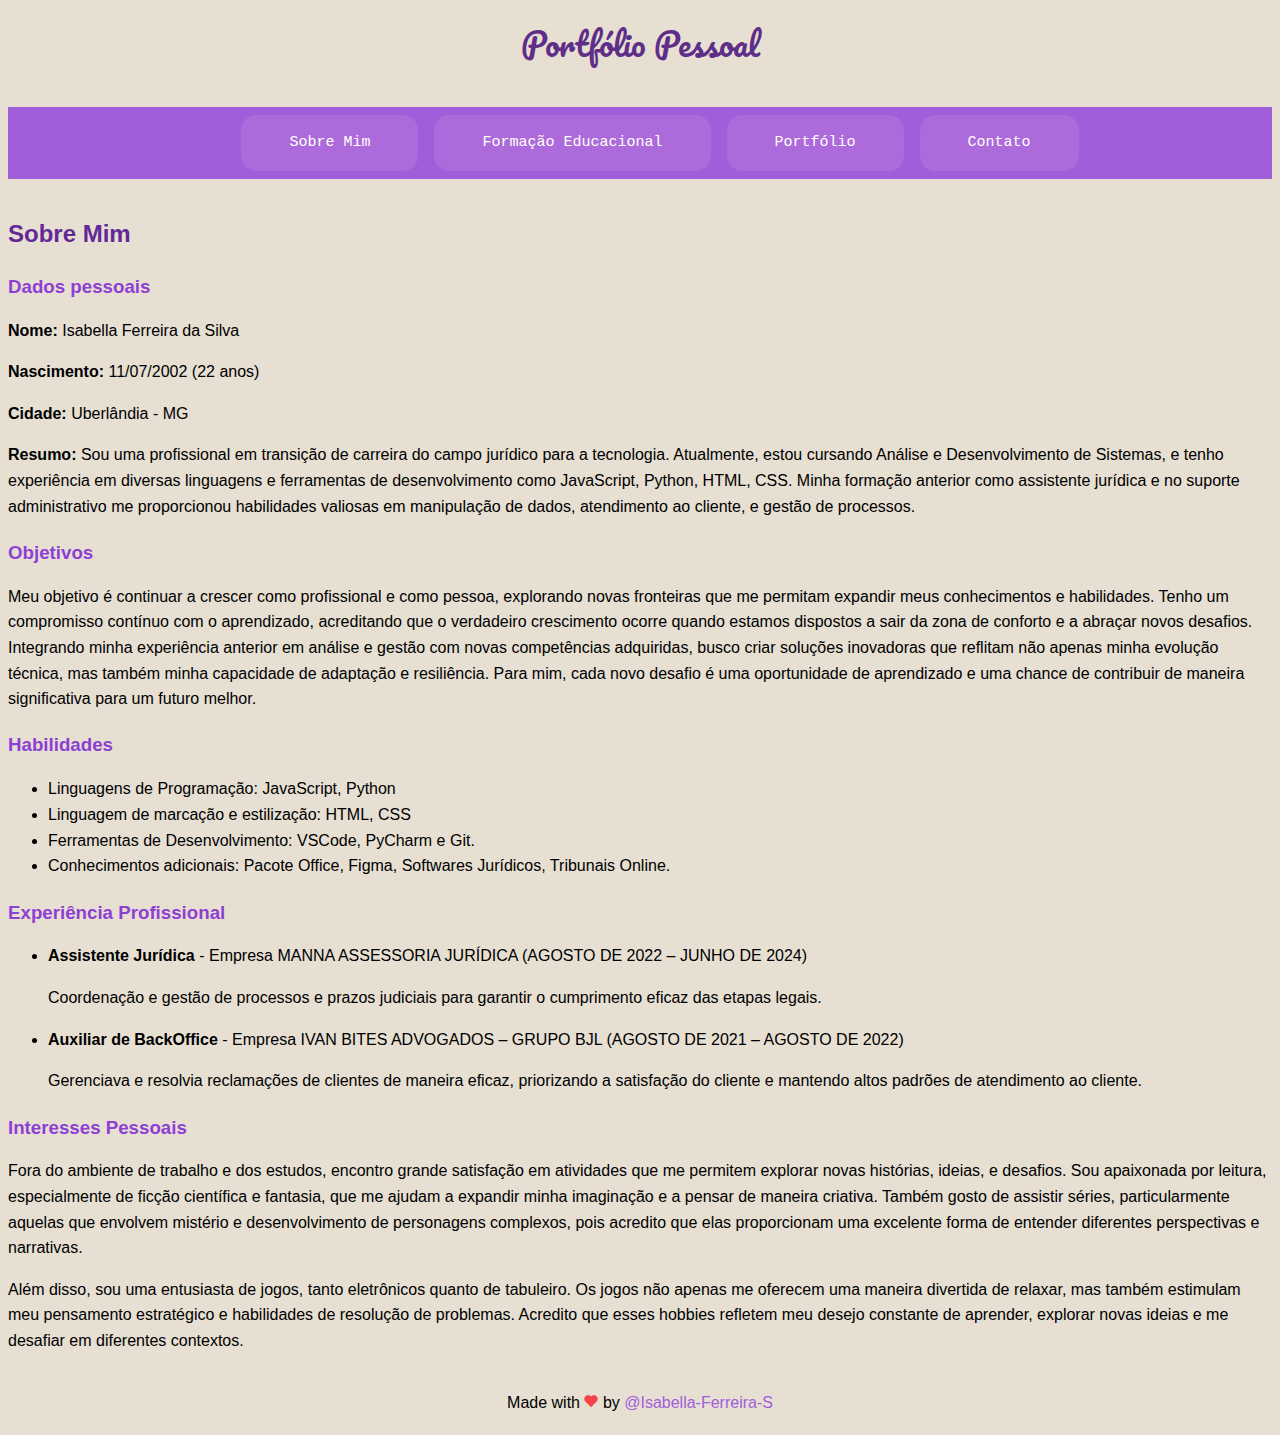
<file: index.html>
<!DOCTYPE html>
<html lang="pt-BR">
<head>
    <meta charset="UTF-8"> 
    <meta name="viewport" content="width=device-width, initial-scale=1.0"> 
    <link rel="preconnect" href="https://fonts.googleapis.com"> <!-- Otimiza a conexão para carregar as fontes mais rápido -->
    <link rel="preconnect" href="https://fonts.gstatic.com" crossorigin> <!-- Permite o uso de fontes hospedadas pelo Google com CORS -->
    <link href="https://fonts.googleapis.com/css2?family=Pacifico&display=swap" rel="stylesheet"> <!-- Importa a fonte Pacifico do Google Fonts -->
    <link rel="stylesheet" href="style.css"> <!-- Conecta o arquivo CSS externo para estilizar a página -->
    <title>Sobre Mim</title> <!-- Define o título da página que aparecerá na aba do navegador -->
</head>
<body>
    <h1>Portfólio Pessoal</h1> <!-- Título principal da página -->
    
    <!-- Menu de navegação -->
    <nav class="menu">
        <ul>
            <li><a href="index.html">Sobre Mim</a></li> <!-- Link para a página Sobre Mim -->
            <li><a href="formacao.html">Formação Educacional</a></li> <!-- Link para a página de Formação Educacional -->
            <li><a href="portfolio.html">Portfólio</a></li> <!-- Link para a página de Portfólio -->
            <li><a href="contato.html">Contato</a></li> <!-- Link para a página de Contato -->
        </ul>
    </nav>

    <section>
        <h2>Sobre Mim</h2> <!-- Subtítulo da seção Sobre Mim -->

       
        <h3>Dados pessoais</h3>
        <p><strong>Nome:</strong> Isabella Ferreira da Silva</p> 
        <p><strong>Nascimento: </strong>11/07/2002 (22 anos)</p> 
        <p><strong>Cidade: </strong>Uberlândia - MG</p> 
        
        <!-- Resumo profissional e acadêmico -->
        <p><strong>Resumo:</strong> Sou uma profissional em transição de carreira do campo jurídico para a tecnologia. Atualmente, estou cursando Análise e Desenvolvimento de Sistemas, e tenho experiência em diversas linguagens e ferramentas de desenvolvimento como JavaScript, Python, HTML, CSS. Minha formação anterior como assistente jurídica e no suporte administrativo me proporcionou habilidades valiosas em manipulação de dados, atendimento ao cliente, e gestão de processos.</p>
        
        <!-- Objetivos profissionais -->
        <h3>Objetivos</h3>
        <p>Meu objetivo é continuar a crescer como profissional e como pessoa, explorando novas fronteiras que me permitam expandir meus conhecimentos e habilidades. Tenho um compromisso contínuo com o aprendizado, acreditando que o verdadeiro crescimento ocorre quando estamos dispostos a sair da zona de conforto e a abraçar novos desafios. Integrando minha experiência anterior em análise e gestão com novas competências adquiridas, busco criar soluções inovadoras que reflitam não apenas minha evolução técnica, mas também minha capacidade de adaptação e resiliência. Para mim, cada novo desafio é uma oportunidade de aprendizado e uma chance de contribuir de maneira significativa para um futuro melhor.</p>
        
        <!-- Habilidades profissionais -->
        <h3>Habilidades</h3>
        <ul>
            <li>Linguagens de Programação: JavaScript, Python</li> 
            <li>Linguagem de marcação e estilização: HTML, CSS</li> 
            <li>Ferramentas de Desenvolvimento: VSCode, PyCharm e Git. </li> 
            <li>Conhecimentos adicionais: Pacote Office, Figma, Softwares Jurídicos, Tribunais Online. </li> 
        </ul>
        
        <!-- Experiência profissional -->
        <h3>Experiência Profissional</h3>
        <ul>
            <li><strong>Assistente Jurídica</strong> - Empresa MANNA ASSESSORIA JURÍDICA (AGOSTO DE 2022 – JUNHO DE 2024)</li> 
            <p>Coordenação e gestão de processos e prazos judiciais para garantir o cumprimento eficaz das etapas legais. </p> 
            <li><strong>Auxiliar de BackOffice</strong> - Empresa IVAN BITES ADVOGADOS – GRUPO BJL (AGOSTO DE 2021 – AGOSTO DE 2022)</li>
            <p>Gerenciava e resolvia reclamações de clientes de maneira eficaz, priorizando a satisfação do cliente e mantendo altos padrões de atendimento ao cliente.</p> 
        </ul>

        <!-- Interesses pessoais -->
        <h3>Interesses Pessoais</h3>
        <p>Fora do ambiente de trabalho e dos estudos, encontro grande satisfação em atividades que me permitem explorar novas histórias, ideias, e desafios. Sou apaixonada por leitura, especialmente de ficção científica e fantasia, que me ajudam a expandir minha imaginação e a pensar de maneira criativa. Também gosto de assistir séries, particularmente aquelas que envolvem mistério e desenvolvimento de personagens complexos, pois acredito que elas proporcionam uma excelente forma de entender diferentes perspectivas e narrativas.</p>
        
        <p>Além disso, sou uma entusiasta de jogos, tanto eletrônicos quanto de tabuleiro. Os jogos não apenas me oferecem uma maneira divertida de relaxar, mas também estimulam meu pensamento estratégico e habilidades de resolução de problemas. Acredito que esses hobbies refletem meu desejo constante de aprender, explorar novas ideias e me desafiar em diferentes contextos.</p>
    </section>
    
    <!-- Rodapé da página -->
    <footer class="footer">
        Made with
        <svg xmlns="http://www.w3.org/2000/svg" width="14" height="14" viewBox="0 0 24 24" fill="#f64348" stroke="#f64348" stroke-width="2" stroke-linecap="round" stroke-linejoin="round">
            <path d="M20.84 4.61a5.5 5.5 0 0 0-7.78 0L12 5.67l-1.06-1.06a5.5 5.5 0 0 0-7.78 7.78l1.06 1.06L12 21.23l7.78-7.78 1.06-1.06a5.5 5.5 0 0 0 0-7.78z"></path>
        </svg> <!-- Ícone de coração usando SVG -->
        by
        <a href="https://github.com/Isabella-Ferreira-S" target="_blank">@Isabella-Ferreira-S</a> <!-- Link para o GitHub -->
    </footer>
</body>
</html>
</file>
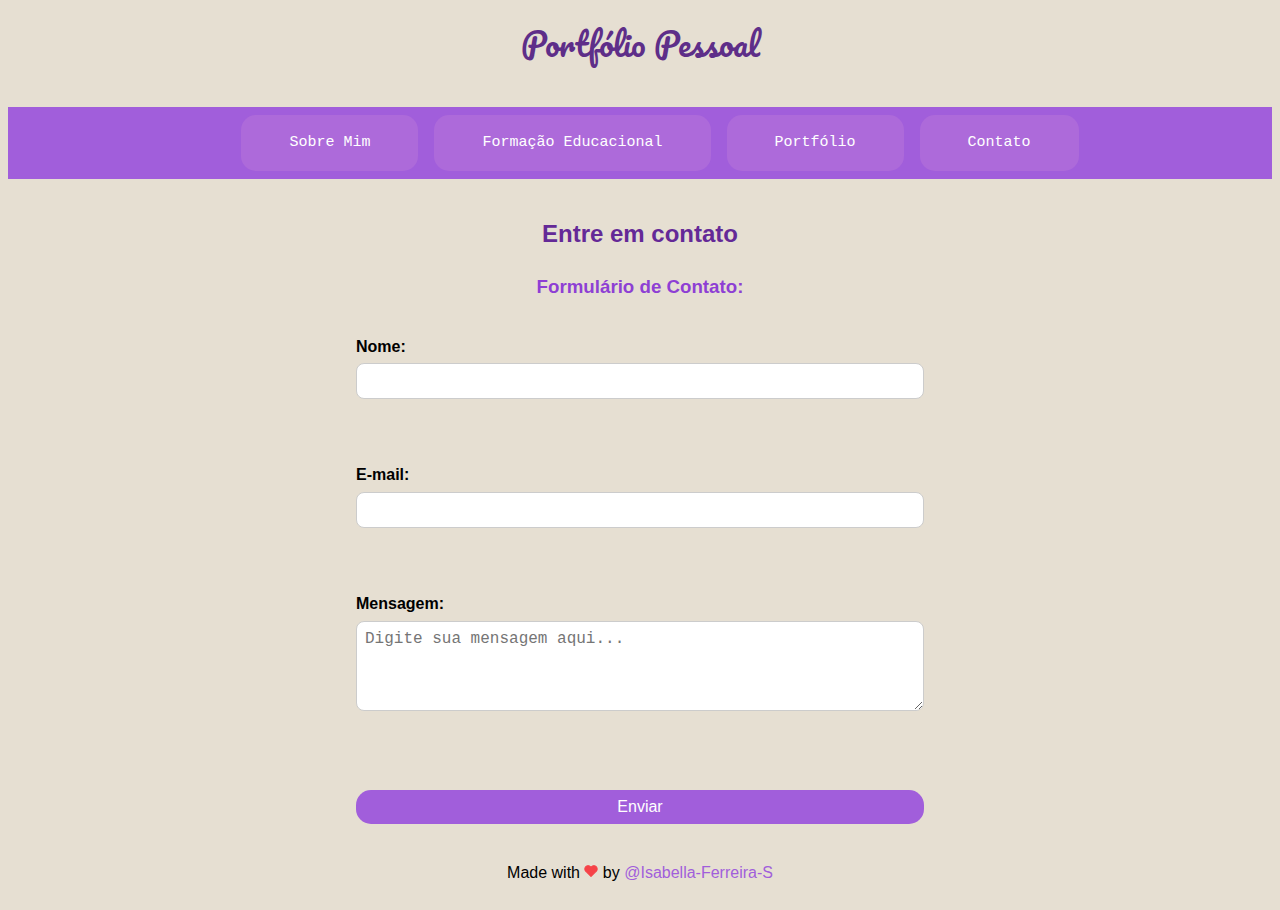
<file: contato.html>
<!DOCTYPE html>
<html lang="pt-BR">

<head>
    <meta charset="UTF-8">
    <meta name="viewport" content="width=device-width, initial-scale=1.0">
    <link rel="preconnect" href="https://fonts.googleapis.com">
    <link rel="preconnect" href="https://fonts.gstatic.com" crossorigin>
    <link href="https://fonts.googleapis.com/css2?family=Pacifico&display=swap" rel="stylesheet">
    <link rel="stylesheet" href="style.css">
    <title>Contato</title>
</head>

<body>
    <h1>Portfólio Pessoal</h1> <!-- Título principal da página -->

    <!-- Menu de navegação -->
    <nav class="menu">
        <ul>
            <li><a href="index.html">Sobre Mim</a></li>
            <li><a href="formacao.html">Formação Educacional</a></li>
            <li><a href="portfolio.html">Portfólio</a></li>
            <li><a href="contato.html">Contato</a></li>
        </ul>
    </nav>

    <section>
        <h2 class="contato">Entre em contato</h2> <!-- Subtítulo da seção de contato -->
        <h3 class="contato">Formulário de Contato:</h3> <!-- Subtítulo para o formulário -->

        <!-- Formulário de contato -->
        <form class="formulario" action="mailto:4754572@alunouninter.com" method="post" enctype="text/plain">
            <label for="nome">Nome:</label>
            <input type="text" id="nome" name="nome" required> <!-- Campo de texto para nome -->
            <br><br>

            <label for="email">E-mail:</label>
            <input type="email" id="email" name="email" required> <!-- Campo de texto para e-mail -->
            <br><br>

            <label for="mensagem">Mensagem:</label>
            <textarea id="mensagem" name="mensagem" rows="4" placeholder="Digite sua mensagem aqui..." required></textarea> <!-- Área de texto para a mensagem -->
            <br><br>

            <button type="submit">Enviar</button> <!-- Botão para enviar o formulário -->
        </form>
    </section>

    <!-- Rodapé da página -->
    <footer class="footer">
        Made with
        <svg xmlns="http://www.w3.org/2000/svg" width="14" height="14" viewBox="0 0 24 24" fill="#f64348"
            stroke="#f64348" stroke-width="2" stroke-linecap="round" stroke-linejoin="round">
            <path
                d="M20.84 4.61a5.5 5.5 0 0 0-7.78 0L12 5.67l-1.06-1.06a5.5 5.5 0 0 0-7.78 7.78l1.06 1.06L12 21.23l7.78-7.78 1.06-1.06a5.5 5.5 0 0 0 0-7.78z">
            </path>
        </svg>
        by
        <a href="https://github.com/Isabella-Ferreira-S" target="_blank">@Isabella-Ferreira-S</a>
    </footer>
</body>

</html>
</file>
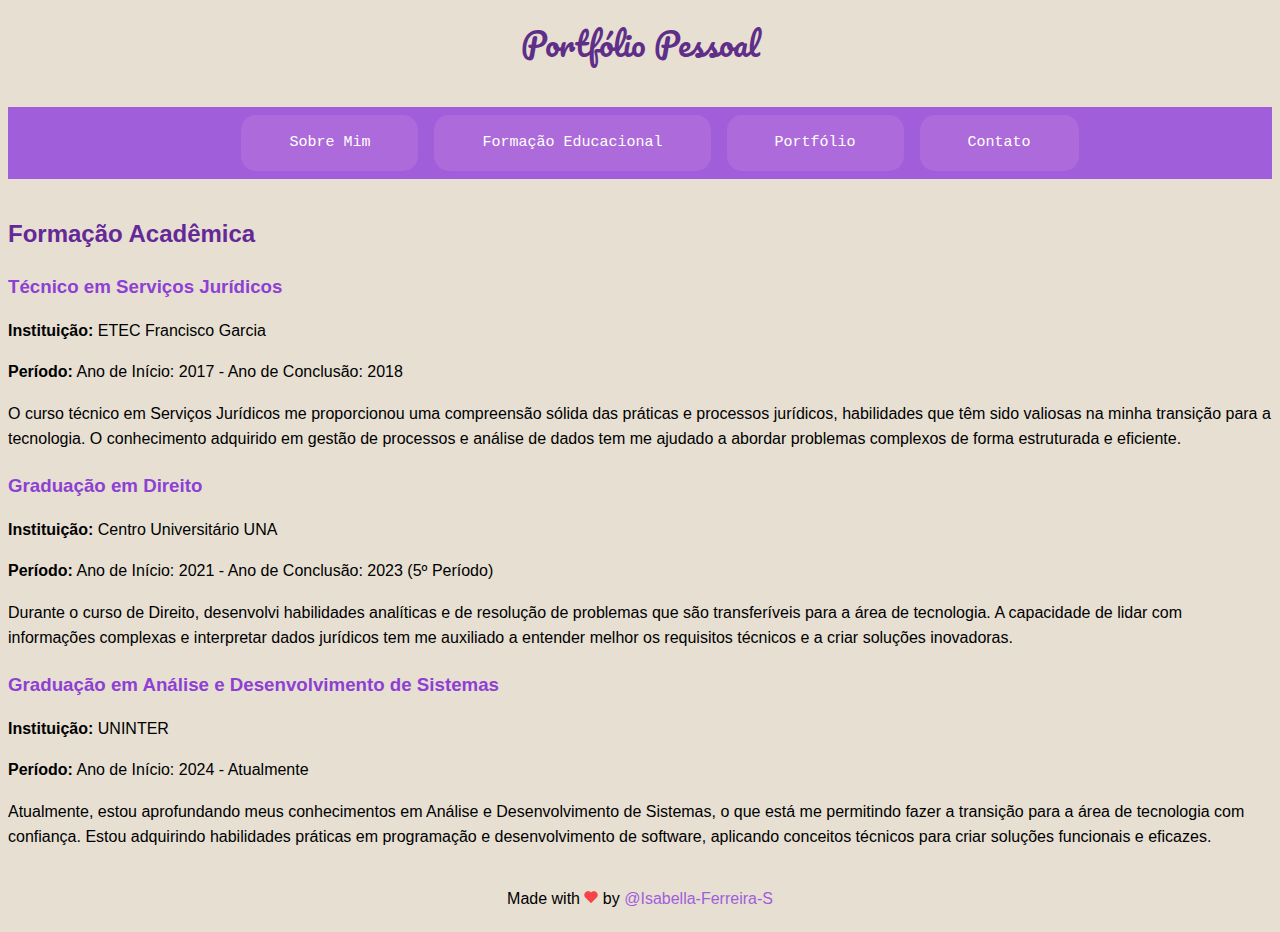
<file: formacao.html>
<!DOCTYPE html>
<html lang="pt-BR">
<head>
    <meta charset="UTF-8"> 
    <meta name="viewport" content="width=device-width, initial-scale=1.0"> 
    <link rel="preconnect" href="https://fonts.googleapis.com"> 
    <link rel="preconnect" href="https://fonts.gstatic.com" crossorigin> 
    <link href="https://fonts.googleapis.com/css2?family=Pacifico&display=swap" rel="stylesheet"> 
    <link rel="stylesheet" href="style.css"> 
    <title>Formação Acadêmica</title>
</head>
<body>
    <h1>Portfólio Pessoal</h1> <!-- Título principal da página -->
    
    <!-- Menu de navegação -->
    <nav class="menu">
        <ul>
            <li><a href="index.html">Sobre Mim</a></li> 
            <li><a href="formacao.html">Formação Educacional</a></li>
            <li><a href="portfolio.html">Portfólio</a></li> 
            <li><a href="contato.html">Contato</a></li>
        </ul>
    </nav>

    <section>
        <h2>Formação Acadêmica</h2> <!-- Subtítulo da seção de formação acadêmica -->

        <h3>Técnico em Serviços Jurídicos</h3> 
        <p><strong>Instituição:</strong> ETEC Francisco Garcia</p> 
        <p><strong>Período:</strong> Ano de Início: 2017 - Ano de Conclusão: 2018</p> 
        <p>O curso técnico em Serviços Jurídicos me proporcionou uma compreensão sólida das práticas e processos jurídicos, habilidades que têm sido valiosas na minha transição para a tecnologia. O conhecimento adquirido em gestão de processos e análise de dados tem me ajudado a abordar problemas complexos de forma estruturada e eficiente.</p> 

        <h3>Graduação em Direito</h3> 
        <p><strong>Instituição:</strong> Centro Universitário UNA</p> 
        <p><strong>Período:</strong> Ano de Início: 2021 - Ano de Conclusão: 2023 (5º Período)</p> 
        <p>Durante o curso de Direito, desenvolvi habilidades analíticas e de resolução de problemas que são transferíveis para a área de tecnologia. A capacidade de lidar com informações complexas e interpretar dados jurídicos tem me auxiliado a entender melhor os requisitos técnicos e a criar soluções inovadoras.</p> 

        <h3>Graduação em Análise e Desenvolvimento de Sistemas</h3> 
        <p><strong>Instituição:</strong> UNINTER</p> 
        <p><strong>Período:</strong> Ano de Início: 2024 - Atualmente</p> 
        <p>Atualmente, estou aprofundando meus conhecimentos em Análise e Desenvolvimento de Sistemas, o que está me permitindo fazer a transição para a área de tecnologia com confiança. Estou adquirindo habilidades práticas em programação e desenvolvimento de software, aplicando conceitos técnicos para criar soluções funcionais e eficazes.</p> 
    </section>

    <!-- Rodapé da página -->
    <footer class="footer">
        Made with
        <svg xmlns="http://www.w3.org/2000/svg" width="14" height="14" viewBox="0 0 24 24" fill="#f64348" stroke="#f64348" stroke-width="2" stroke-linecap="round" stroke-linejoin="round">
            <path d="M20.84 4.61a5.5 5.5 0 0 0-7.78 0L12 5.67l-1.06-1.06a5.5 5.5 0 0 0-7.78 7.78l1.06 1.06L12 21.23l7.78-7.78 1.06-1.06a5.5 5.5 0 0 0 0-7.78z"></path>
        </svg> 
        by
        <a href="https://github.com/Isabella-Ferreira-S" target="_blank">@Isabella-Ferreira-S</a>
    </footer>
</body>
</html>
</file>
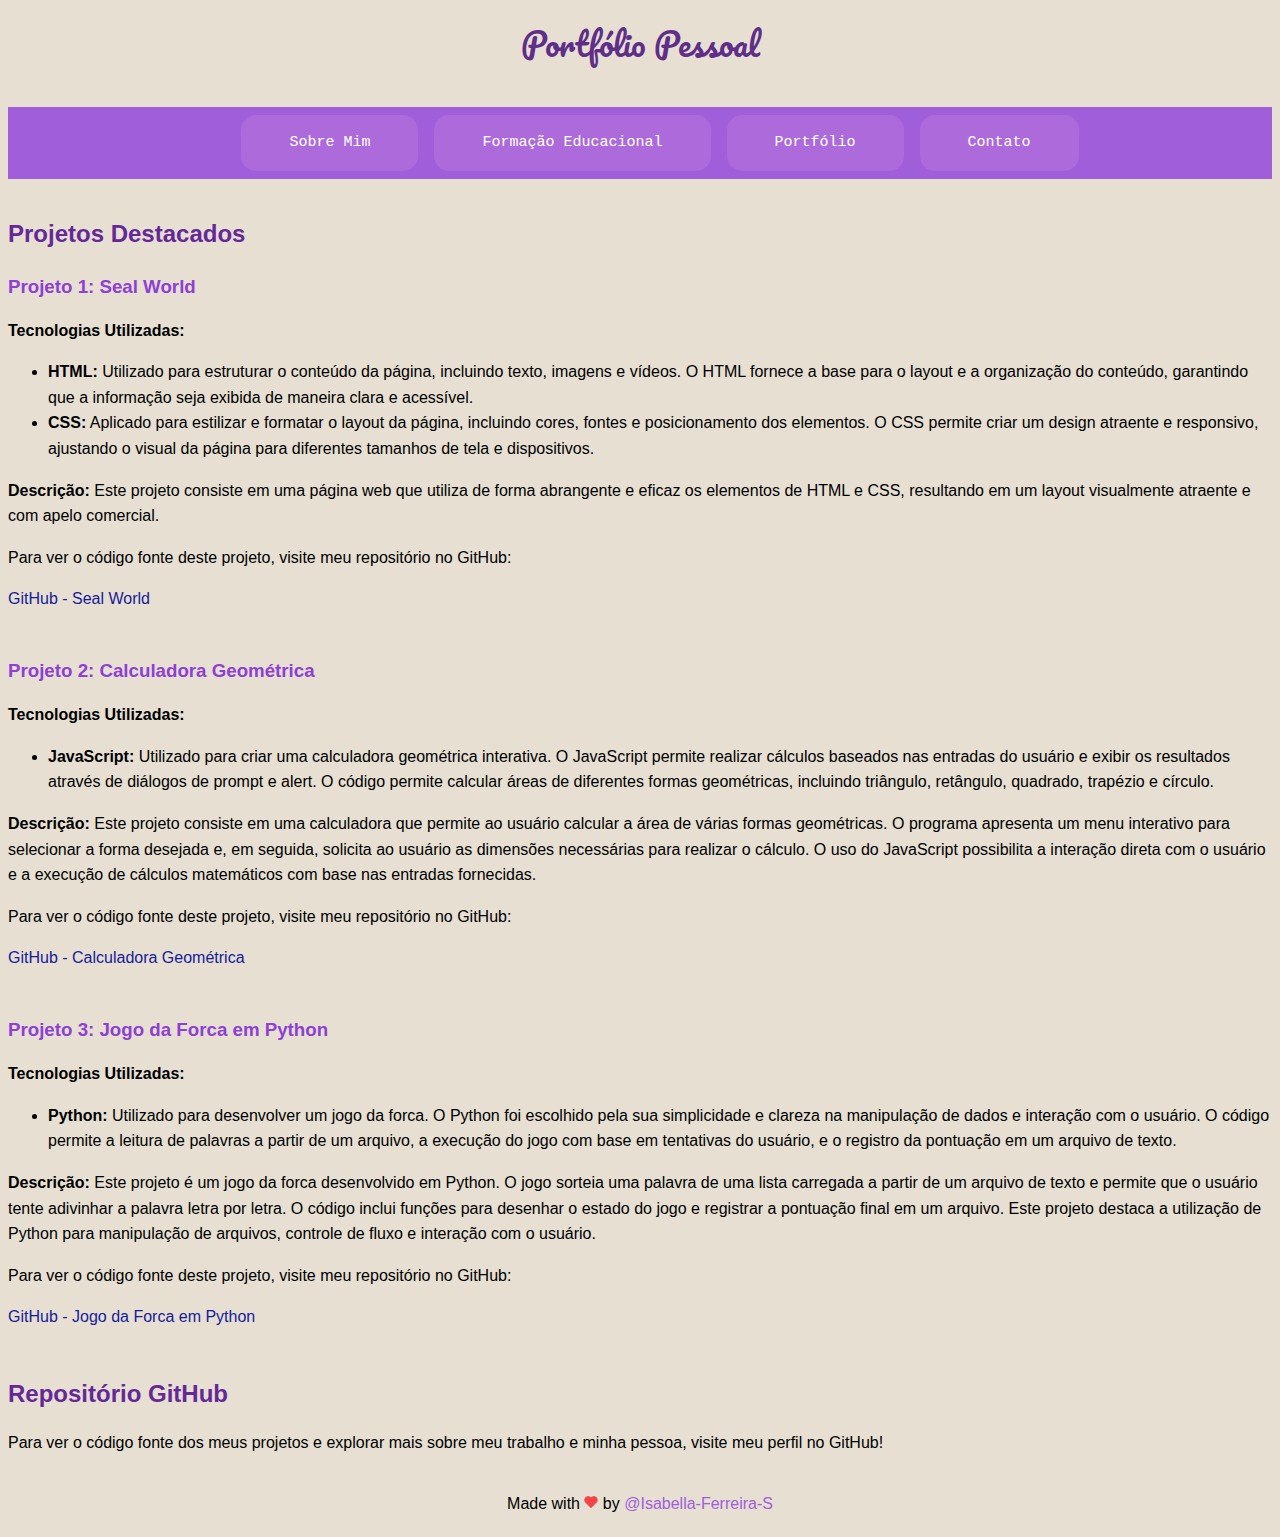
<file: portfolio.html>
<!DOCTYPE html>
<html lang="pt-BR">
<head>
    <meta charset="UTF-8"> 
    <meta name="viewport" content="width=device-width, initial-scale=1.0"> 
    <link rel="preconnect" href="https://fonts.googleapis.com"> 
    <link rel="preconnect" href="https://fonts.gstatic.com" crossorigin>
    <link href="https://fonts.googleapis.com/css2?family=Pacifico&display=swap" rel="stylesheet"> 
    <link rel="stylesheet" href="style.css">
</head>
<body>
    <h1>Portfólio Pessoal</h1> <!-- Título principal da página -->
    
    <!-- Menu de navegação -->
    <nav class="menu">
        <ul>
            <li><a href="index.html">Sobre Mim</a></li> 
            <li><a href="formacao.html">Formação Educacional</a></li> 
            <li><a href="portfolio.html">Portfólio</a></li>
            <li><a href="contato.html">Contato</a></li> 
        </ul>
    </nav>

    <section>
        <h2>Projetos Destacados</h2> <!-- Subtítulo da seção de projetos destacados -->

        <!-- Detalhes do Projeto 1 -->
        <h3>Projeto 1: Seal World</h3>
        <p><strong>Tecnologias Utilizadas:</strong></p>
        <ul>
            <li><strong>HTML:</strong> Utilizado para estruturar o conteúdo da página, incluindo texto, imagens e vídeos. O HTML fornece a base para o layout e a organização do conteúdo, garantindo que a informação seja exibida de maneira clara e acessível.</li>
            <li><strong>CSS:</strong> Aplicado para estilizar e formatar o layout da página, incluindo cores, fontes e posicionamento dos elementos. O CSS permite criar um design atraente e responsivo, ajustando o visual da página para diferentes tamanhos de tela e dispositivos.</li>
        </ul>
        <p><strong>Descrição:</strong> Este projeto consiste em uma página web que utiliza de forma abrangente e eficaz os elementos de HTML e CSS, resultando em um layout visualmente atraente e com apelo comercial.</p>
        <p>Para ver o código fonte deste projeto, visite meu repositório no GitHub:</p>
        <a class="github" href="https://github.com/Isabella-Ferreira-S/Estudos-HTML-CSS/tree/main/P%C3%A1gina%20completa%20CSS" target="_blank">GitHub - Seal World</a> 
    
    <br><br>

    <!-- Detalhes do Projeto 2 -->
    <h3>Projeto 2: Calculadora Geométrica</h3>
    <p><strong>Tecnologias Utilizadas:</strong></p>
    <ul>
        <li><strong>JavaScript:</strong> Utilizado para criar uma calculadora geométrica interativa. O JavaScript permite realizar cálculos baseados nas entradas do usuário e exibir os resultados através de diálogos de prompt e alert. O código permite calcular áreas de diferentes formas geométricas, incluindo triângulo, retângulo, quadrado, trapézio e círculo.</li>
    </ul>
    <p><strong>Descrição:</strong> Este projeto consiste em uma calculadora que permite ao usuário calcular a área de várias formas geométricas. O programa apresenta um menu interativo para selecionar a forma desejada e, em seguida, solicita ao usuário as dimensões necessárias para realizar o cálculo. O uso do JavaScript possibilita a interação direta com o usuário e a execução de cálculos matemáticos com base nas entradas fornecidas.</p>
    <p>Para ver o código fonte deste projeto, visite meu repositório no GitHub:</p>
    <a class="github" href="https://github.com/Isabella-Ferreira-S/Estudos-JavaScript/tree/main/Calcular%20%C3%A1rea%20de%20formas%20geom%C3%A9tricas" target="_blank">GitHub - Calculadora Geométrica</a> 
    
    <br><br>

    <!-- Detalhes do Projeto 3 -->
    <h3>Projeto 3: Jogo da Forca em Python</h3>
    <p><strong>Tecnologias Utilizadas:</strong></p>
    <ul>
        <li><strong>Python:</strong> Utilizado para desenvolver um jogo da forca. O Python foi escolhido pela sua simplicidade e clareza na manipulação de dados e interação com o usuário. O código permite a leitura de palavras a partir de um arquivo, a execução do jogo com base em tentativas do usuário, e o registro da pontuação em um arquivo de texto.</li>
    </ul>
    <p><strong>Descrição:</strong> Este projeto é um jogo da forca desenvolvido em Python. O jogo sorteia uma palavra de uma lista carregada a partir de um arquivo de texto e permite que o usuário tente adivinhar a palavra letra por letra. O código inclui funções para desenhar o estado do jogo e registrar a pontuação final em um arquivo. Este projeto destaca a utilização de Python para manipulação de arquivos, controle de fluxo e interação com o usuário.</p>
    <p>Para ver o código fonte deste projeto, visite meu repositório no GitHub:</p>
    <a class="github" href="https://github.com/Isabella-Ferreira-S/Estudos-Python/tree/main/Joga%20da%20Forca" target="_blank">GitHub - Jogo da Forca em Python</a> 
    
    <br><br>

    <!-- Link para o repositório completo no GitHub -->
    <h2>Repositório GitHub</h2>
    <p>Para ver o código fonte dos meus projetos e explorar mais sobre meu trabalho e minha pessoa, visite meu perfil no GitHub!</p>
    </section>

    <!-- Rodapé da página -->
    <footer class="footer">
        Made with
        <svg xmlns="http://www.w3.org/2000/svg" width="14" height="14" viewBox="0 0 24 24" fill="#f64348" stroke="#f64348" stroke-width="2" stroke-linecap="round" stroke-linejoin="round">
            <path d="M20.84 4.61a5.5 5.5 0 0 0-7.78 0L12 5.67l-1.06-1.06a5.5 5.5 0 0 0-7.78 7.78l1.06 1.06L12 21.23l7.78-7.78 1.06-1.06a5.5 5.5 0 0 0 0-7.78z"></path>
        </svg> 
        by
        <a href="https://github.com/Isabella-Ferreira-S" target="_blank">@Isabella-Ferreira-S</a>
    </footer>
</body>
</html>
</file>
<file: style.css>
* {
    margin: 1;
    padding: 1;
    box-sizing: border-box;
    /* Garante que padding e border sejam incluídos nas dimensões totais dos elementos */
}

html,
body {
    height: 100%;
}

body {
    font-family: Arial, sans-serif;
    line-height: 1.6;
    background-color: #e6dfd2;
    /* Cor de fundo suave */
    display: flex;
    flex-direction: column;
    /* Organiza o conteúdo da página em uma coluna */
}

header {
    background: #a15edb;
    /* Cor de fundo do cabeçalho */
    color: #fff;
    padding: 1rem;
    text-align: center;
    position: fixed;
    /* Fixa o cabeçalho no topo da página */
    width: 100%;
    top: 0;
    left: 0;
    z-index: 1000;
    /* Garante que o cabeçalho fique acima de outros elementos */
}

h1 {
    margin-top: 10px;
    text-align: center;
    font-size: 2rem;
    color: #5e2e89;
    font-family: "Pacifico", cursive;
    font-weight: 200;
}

nav.menu ul {
    background-color: #a15edb;
    display: flex;
    justify-content: center;
    /* Centraliza os itens do menu */
    list-style: none;
    /* Remove os marcadores das listas */
}

nav.menu ul li {
    margin: 0.5rem;
    font-family: monospace;
    font-size: 15px;
}

nav.menu ul li a {
    color: #fff;
    text-decoration: none;
    padding: 1rem 3rem;
    display: block;
    background: rgb(173, 106, 218);
    border-radius: 15px;
    /* Bordas arredondadas nos links do menu */
}

nav.menu ul li a:hover {
    background: rosybrown;
    /* Cor de fundo ao passar o mouse sobre o link */
}

h2 {
    margin-bottom: 1rem;
    color: #642997;
    font-family: 'Trebuchet MS', 'Lucida Sans Unicode', 'Lucida Grande', 'Lucida Sans', Arial, sans-serif;
}

h3 {
    margin-bottom: 1rem;
    color: #8e3fd4;
    font-family: 'Trebuchet MS', 'Lucida Sans Unicode', 'Lucida Grande', 'Lucida Sans', Arial, sans-serif;
}

p {
    margin-bottom: 1rem;
}

a {
    color: #a15edb;
    /* Define a cor dos links */
    text-decoration: none;
}

a:hover {
    text-decoration: underline;
    /* Adiciona sublinhado ao passar o mouse sobre os links */
}

.github {
    color: #161c98;
}

.contato {
    text-align: center;
}

/* Estilo geral do formulário */
.formulario {
    display: flex;
    flex-direction: column;
    max-width: 600px;
    margin: auto;
    padding: 1rem;
}

/* Estilo das labels */
.formulario label {
    margin-bottom: 0.25rem;
    font-weight: bold;
    text-align: left;
}

/* Estilo dos inputs e textarea */
.formulario input,
.formulario textarea {
    margin-bottom: 0.75rem;
    padding: 0.5rem;
    border: 1px solid #ccc;
    border-radius: 8px;
    font-size: 1rem;
    width: 100%;
    box-sizing: border-box;
}
    /* Estilo do botão */
    .formulario button {
        padding: 0.5rem;
        border: none;
        border-radius: 15px;
        background-color: #a15edb;
        color: white;
        font-size: 1rem;
        cursor: pointer;
        margin-top: 1rem;
    }

    /* Estilo do botão quando hover */
    .formulario button:hover {
        background-color: #8e3fd4;
        /* Cor de fundo do botão quando passa o mouse */
    }


    .footer {
        padding: 20px;
        text-align: center;
    }

    /* Responsividade */
    @media (max-width: 600px) {
        nav.menu ul {
            flex-direction: column;
            /* Menu em coluna em telas pequenas */
        }
    }
</file>
